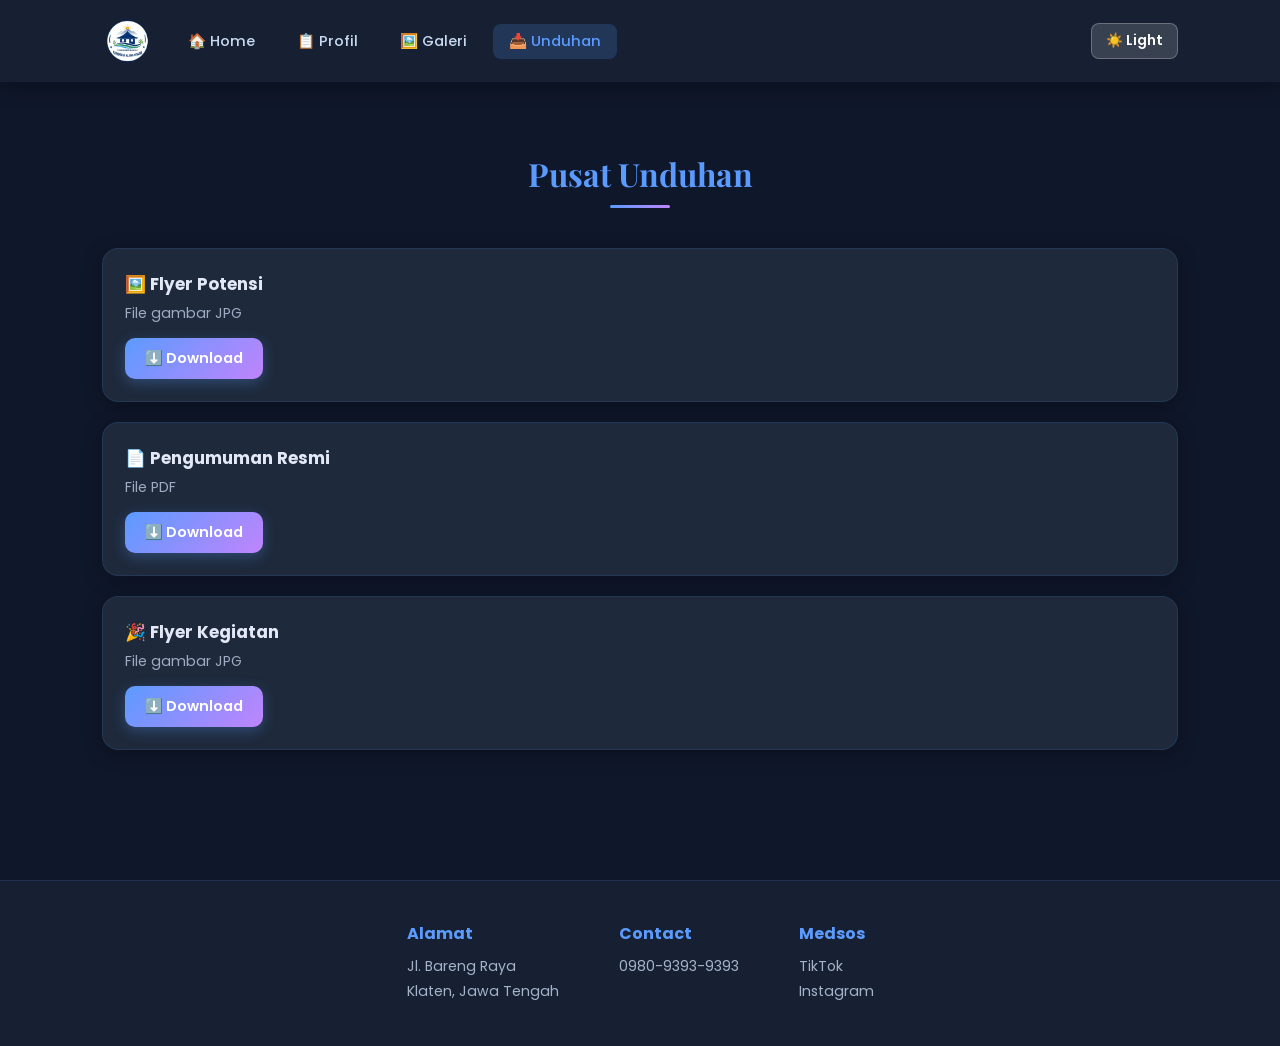
<file: download.html>
<!DOCTYPE html>
<html lang="id">
<head>
    <meta charset="UTF-8">
    <meta name="viewport" content="width=device-width, initial-scale=1.0">
    <title>Pusat Unduhan — Kelurahan Bareng</title>
    <link rel="stylesheet" href="style.css">
    <link href="https://fonts.googleapis.com/css2?family=Poppins:wght@300;400;500;600;700&family=Playfair+Display:wght@700&display=swap" rel="stylesheet">
</head>
<body>

<button id="backToTop">↑</button>

<nav class="navbar">
    <img src="logo.png" alt="Logo">
    <a href="index.html">🏠 Home</a>
    <a href="profil.html">📋 Profil</a>
    <a href="galeri.html">🖼️ Galeri</a>
    <a href="download.html">📥 Unduhan</a>
    <button class="theme-btn" id="themeBtn">☀️ Light</button>
</nav>

<section class="section">
    <div class="container">
        <h1 class="judul">Pusat Unduhan</h1>

        <div class="card">
            <h3>🖼️ Flyer Potensi</h3>
            <p style="font-size:0.88rem; opacity:0.75; margin-top:6px;">File gambar JPG</p>
            <a href="flyer.jpg" download class="btn">⬇️ Download</a>
        </div>

        <div class="card">
            <h3>📄 Pengumuman Resmi</h3>
            <p style="font-size:0.88rem; opacity:0.75; margin-top:6px;">File PDF</p>
            <a href="surat.pdf" download class="btn">⬇️ Download</a>
        </div>

        <div class="card">
            <h3>🎉 Flyer Kegiatan</h3>
            <p style="font-size:0.88rem; opacity:0.75; margin-top:6px;">File gambar JPG</p>
            <a href="flyer2.jpg" download class="btn">⬇️ Download</a>
        </div>

    </div>
</section>

<footer>
    <div>
        <h2>Alamat</h2>
        <p>Jl. Bareng Raya</p>
        <p>Klaten, Jawa Tengah</p>
    </div>
    <div>
        <h2>Contact</h2>
        <p>0980-9393-9393</p>
    </div>
    <div>
        <h2>Medsos</h2>
        <p>TikTok</p>
        <p>Instagram</p>
    </div>
</footer>

<script src="script.js"></script>
</body>
</html>
</file>
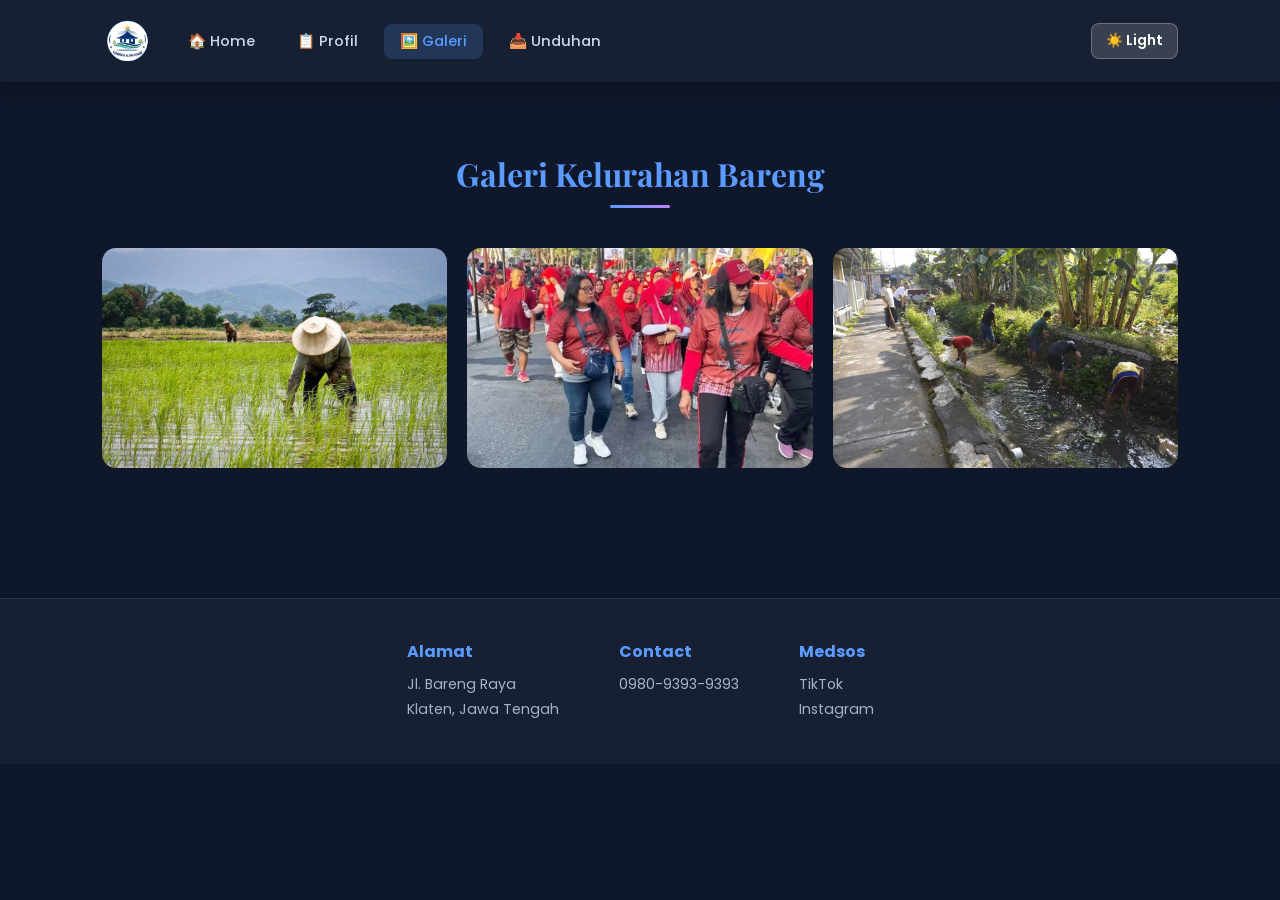
<file: galeri.html>
<!DOCTYPE html>
<html lang="id">
<head>
    <meta charset="UTF-8">
    <meta name="viewport" content="width=device-width, initial-scale=1.0">
    <title>Galeri Kelurahan Bareng</title>
    <link rel="stylesheet" href="style.css">
    <link href="https://fonts.googleapis.com/css2?family=Poppins:wght@300;400;500;600;700&family=Playfair+Display:wght@700&display=swap" rel="stylesheet">
</head>
<body>

<button id="backToTop">↑</button>

<nav class="navbar">
    <img src="logo.png" alt="Logo">
    <a href="index.html">🏠 Home</a>
    <a href="profil.html">📋 Profil</a>
    <a href="galeri.html">🖼️ Galeri</a>
    <a href="download.html">📥 Unduhan</a>
    <button class="theme-btn" id="themeBtn">☀️ Light</button>
</nav>

<section class="section">
    <div class="container">
        <h1 class="judul">Galeri Kelurahan Bareng</h1>

        <div class="gallery">
            <img src="bareng1.jpg" alt="Kegiatan Kelurahan 1">
            <img src="bareng2.jpg" alt="Kegiatan Kelurahan 2">
            <img src="bareng3.jpg" alt="Kegiatan Kelurahan 3">
        </div>
    </div>
</section>

<footer>
    <div>
        <h2>Alamat</h2>
        <p>Jl. Bareng Raya</p>
        <p>Klaten, Jawa Tengah</p>
    </div>
    <div>
        <h2>Contact</h2>
        <p>0980-9393-9393</p>
    </div>
    <div>
        <h2>Medsos</h2>
        <p>TikTok</p>
        <p>Instagram</p>
    </div>
</footer>

<script src="script.js"></script>
</body>
</html>
</file>
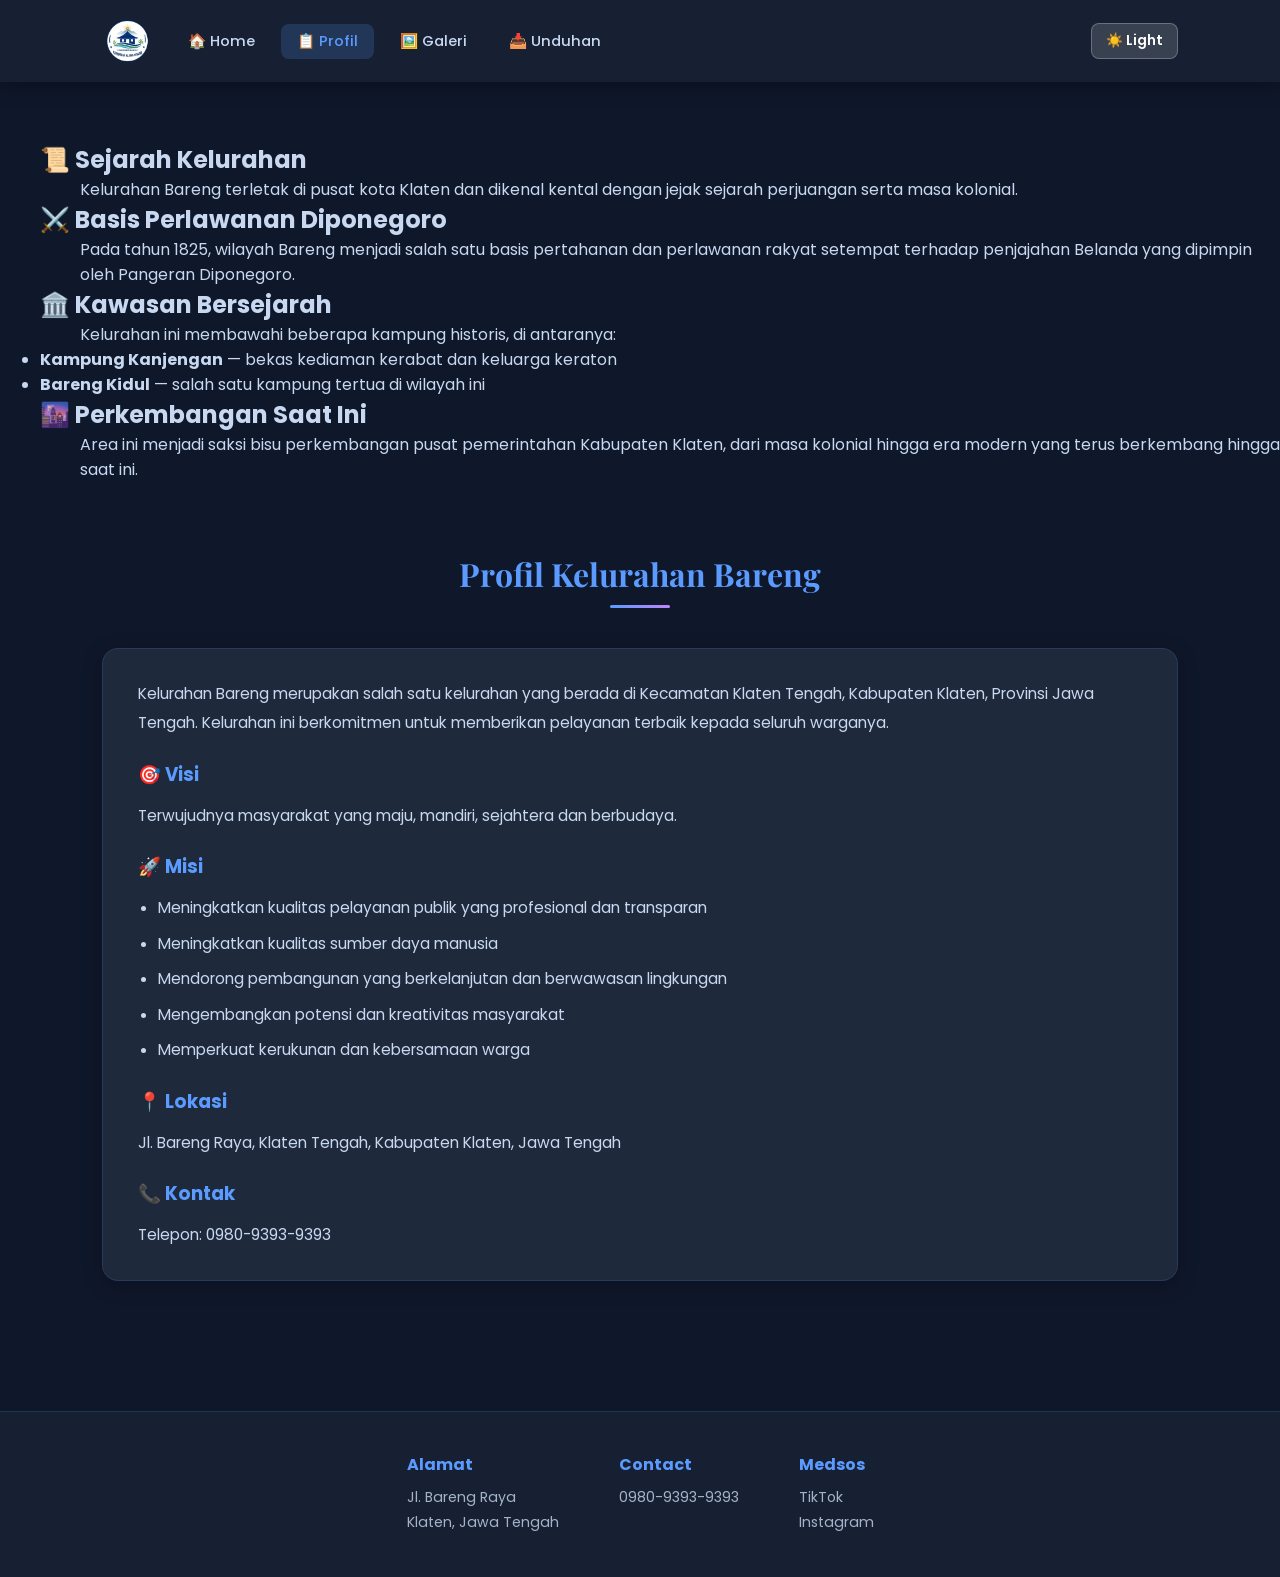
<file: profil.html>
<!DOCTYPE html>
<html lang="id">
<head>
    <meta charset="UTF-8">
    <meta name="viewport" content="width=device-width, initial-scale=1.0">
    <title>Profil Kelurahan Bareng</title>
    <link rel="stylesheet" href="style.css">
    <link href="https://fonts.googleapis.com/css2?family=Poppins:wght@300;400;500;600;700&family=Playfair+Display:wght@700&display=swap" rel="stylesheet">
</head>
<body>

<button id="backToTop">↑</button>

<nav class="navbar">
    <img src="logo.png" alt="Logo">
    <a href="index.html">🏠 Home</a>
    <a href="profil.html">📋 Profil</a>
    <a href="galeri.html">🖼️ Galeri</a>
    <a href="download.html">📥 Unduhan</a>
    <button class="theme-btn" id="themeBtn">☀️ Light</button>
</nav>
<section class="sejarah">
<h2>📜 Sejarah Kelurahan</h2>
<p>
    Kelurahan Bareng terletak di pusat kota Klaten dan dikenal kental 
    dengan jejak sejarah perjuangan serta masa kolonial.
</p>

<h2>⚔️ Basis Perlawanan Diponegoro</h2>
<p>
    Pada tahun 1825, wilayah Bareng menjadi salah satu basis pertahanan 
    dan perlawanan rakyat setempat terhadap penjajahan Belanda yang 
    dipimpin oleh Pangeran Diponegoro.
</p>

<h2>🏛️ Kawasan Bersejarah</h2>
<p>
    Kelurahan ini membawahi beberapa kampung historis, di antaranya:
</p>
<ul>
    <li><strong>Kampung Kanjengan</strong> — bekas kediaman kerabat dan keluarga keraton</li>
    <li><strong>Bareng Kidul</strong> — salah satu kampung tertua di wilayah ini</li>
</ul>

<h2>🌆 Perkembangan Saat Ini</h2>
<p>
    Area ini menjadi saksi bisu perkembangan pusat pemerintahan 
    Kabupaten Klaten, dari masa kolonial hingga era modern yang terus 
    berkembang hingga saat ini.
</p>
</section>
<section class="section">
    <div class="container">
        <h1 class="judul">Profil Kelurahan Bareng</h1>

        <div class="profil-box">
            <p>
                Kelurahan Bareng merupakan salah satu kelurahan yang berada di
                Kecamatan Klaten Tengah, Kabupaten Klaten, Provinsi Jawa Tengah.
                Kelurahan ini berkomitmen untuk memberikan pelayanan terbaik kepada
                seluruh warganya.
            </p>

            <h2>🎯 Visi</h2>
            <p>
                Terwujudnya masyarakat yang maju, mandiri, sejahtera dan berbudaya.
            </p>

            <h2>🚀 Misi</h2>
            <ul>
                <li>Meningkatkan kualitas pelayanan publik yang profesional dan transparan</li>
                <li>Meningkatkan kualitas sumber daya manusia</li>
                <li>Mendorong pembangunan yang berkelanjutan dan berwawasan lingkungan</li>
                <li>Mengembangkan potensi dan kreativitas masyarakat</li>
                <li>Memperkuat kerukunan dan kebersamaan warga</li>
            </ul>

            <h2>📍 Lokasi</h2>
            <p>Jl. Bareng Raya, Klaten Tengah, Kabupaten Klaten, Jawa Tengah</p>

            <h2>📞 Kontak</h2>
            <p>Telepon: 0980-9393-9393</p>
        </div>
    </div>
</section>

<footer>
    <div>
        <h2>Alamat</h2>
        <p>Jl. Bareng Raya</p>
        <p>Klaten, Jawa Tengah</p>
    </div>
    <div>
        <h2>Contact</h2>
        <p>0980-9393-9393</p>
    </div>
    <div>
        <h2>Medsos</h2>
        <p>TikTok</p>
        <p>Instagram</p>
    </div>
</footer>

<script src="script.js"></script>
</body>
</html>
</file>
<file: style.css>
/* ─── IMPORT FONT ─── */
@import url('https://fonts.googleapis.com/css2?family=Poppins:wght@300;400;500;600;700&family=Playfair+Display:wght@700&display=swap');

/* ─── VARIABEL WARNA ─── */
:root {
    --primary: #5b9bff;
    --secondary: #c084fc;
    --light: #ffffff;
    --dark: #0f172a;
    --gray: #e8edf5;
    --text: #334155;
    --card-dark: #1e293b;
    --nav-dark: #162032;
}

/* ─── RESET ─── */
* {
    margin: 0;
    padding: 0;
    box-sizing: border-box;
    font-family: 'Poppins', sans-serif;
}

/* ─── SCROLLBAR ─── */
::-webkit-scrollbar { width: 6px; }
::-webkit-scrollbar-track { background: #0f172a; }
::-webkit-scrollbar-thumb { background: var(--primary); border-radius: 10px; }

/* ══════════════════════════════
   DARK MODE (default)
══════════════════════════════ */
body {
    background: #0f172a;
    color: #c8d8f0;
    transition: background .3s, color .3s;
    min-height: 100vh;
}

/* ══════════════════════════════
   LIGHT MODE
══════════════════════════════ */
body.light {
    background: #dce8fb;
    color: #1e3a5f;
}

body.light .navbar {
    background: rgba(200, 220, 250, 0.97);
    box-shadow: 0 2px 16px rgba(91, 155, 255, 0.18);
}

body.light .navbar a {
    color: #1e3a5f;
}

body.light .navbar a:hover {
    color: var(--primary);
}

body.light .card,
body.light .dl-card,
body.light .stat-box {
    background: rgba(255, 255, 255, 0.85);
    border: 1px solid rgba(91, 155, 255, 0.3);
    box-shadow: 0 4px 20px rgba(91, 155, 255, 0.12);
}

body.light .card h3 {
    color: #1e3a5f;
}

body.light .btn {
    background: linear-gradient(135deg, #3b82f6, #a855f7);
    box-shadow: 0 4px 14px rgba(59, 130, 246, 0.4);
}

body.light .btn:hover {
    background: linear-gradient(135deg, #a855f7, #3b82f6);
    box-shadow: 0 6px 20px rgba(168, 85, 247, 0.4);
}

body.light .theme-btn {
    background: #3b82f6;
    color: white;
    box-shadow: 0 2px 8px rgba(59, 130, 246, 0.35);
}

body.light .section-title,
body.light .judul {
    color: #2563eb;
}

body.light footer {
    background: rgba(200, 220, 250, 0.97);
    color: #1e3a5f;
    border-top: 1px solid rgba(91, 155, 255, 0.2);
}

body.light .running-text {
    background: linear-gradient(135deg, #3b82f6, #a855f7);
}

body.light .header-container {
    background: linear-gradient(135deg, #3b82f6, #a855f7);
}

/* ══════════════════════════════
   HEADER
══════════════════════════════ */
header {
    background: linear-gradient(135deg, #1a3a6e, #3b1a6e);
    color: white;
    padding: 0 8%;
    position: sticky;
    top: 0;
    z-index: 1000;
    box-shadow: 0 2px 20px rgba(0,0,0,0.4);
}

.header-container {
    display: flex;
    align-items: center;
    justify-content: space-between;
    padding: 12px 0;
}

.logo-box {
    display: flex;
    align-items: center;
    gap: 14px;
}

.logo5 {
    height: 55px;
    width: auto;
    border-radius: 8px;
}

.logo-box h2 {
    font-size: 1.1rem;
    font-weight: 700;
    letter-spacing: 1px;
    font-family: 'Playfair Display', serif;
}

.logo-box p {
    font-size: 0.78rem;
    opacity: 0.8;
}

/* ══════════════════════════════
   RUNNING TEXT
══════════════════════════════ */
.running-text {
    background: linear-gradient(135deg, var(--primary), var(--secondary));
    color: white;
    padding: 8px 0;
    font-size: 0.88rem;
    font-weight: 500;
    letter-spacing: 0.5px;
}

/* ══════════════════════════════
   NAVBAR (halaman dalam)
══════════════════════════════ */
.navbar {
    display: flex;
    gap: 10px;
    align-items: center;
    background: var(--nav-dark);
    padding: 16px 8%;
    position: sticky;
    top: 0;
    z-index: 1000;
    box-shadow: 0 2px 20px rgba(0,0,0,0.4);
    transition: background .3s;
}

.navbar img {
    width: 50px;
    height: 50px;
    border-radius: 8px;
    object-fit: cover;
    margin-right: 10px;
}

.navbar a {
    color: #c8d8f0;
    text-decoration: none;
    font-weight: 500;
    font-size: 0.92rem;
    padding: 7px 16px;
    border-radius: 8px;
    transition: all .25s;
}

.navbar a:hover,
.navbar a.active {
    background: rgba(91, 155, 255, 0.18);
    color: var(--primary);
}

.navbar .theme-btn {
    margin-left: auto;
}

/* ══════════════════════════════
   THEME BUTTON
══════════════════════════════ */
.theme-btn {
    background: rgba(255,255,255,0.15);
    color: white;
    border: 1px solid rgba(255,255,255,0.25);
    padding: 7px 14px;
    border-radius: 8px;
    cursor: pointer;
    font-weight: 600;
    font-size: 0.85rem;
    transition: all .25s;
    backdrop-filter: blur(4px);
}

.theme-btn:hover {
    background: rgba(255,255,255,0.25);
}

/* ══════════════════════════════
   HERO
══════════════════════════════ */
.hero {
    min-height: 85vh;
    display: flex;
    align-items: center;
    justify-content: center;
    text-align: center;
    padding: 40px 8%;
    background:
        linear-gradient(rgba(15, 23, 42, 0.6), rgba(91, 30, 120, 0.55)),
        url('../assets/img/hero.jpg');
    background-size: cover;
    background-position: center;
    color: white;
    position: relative;
}

.hero-content {
    animation: fadeUp .8s ease both;
}

.hero h1 {
    font-size: 3.2rem;
    font-family: 'Playfair Display', serif;
    margin-bottom: 12px;
    letter-spacing: 2px;
    text-shadow: 0 2px 20px rgba(0,0,0,0.5);
}

.hero p {
    font-size: 1.1rem;
    opacity: 0.9;
    margin-bottom: 30px;
    line-height: 1.8;
}

.hero-button {
    display: flex;
    gap: 14px;
    justify-content: center;
    flex-wrap: wrap;
}

@keyframes fadeUp {
    from { opacity: 0; transform: translateY(30px); }
    to   { opacity: 1; transform: translateY(0); }
}

/* ══════════════════════════════
   SECTION
══════════════════════════════ */
.section {
    padding: 70px 8%;
}

.section-title, .judul {
    text-align: center;
    color: var(--primary);
    margin-bottom: 40px;
    font-size: 2rem;
    font-family: 'Playfair Display', serif;
    position: relative;
}

.section-title::after, .judul::after {
    content: '';
    display: block;
    width: 60px;
    height: 3px;
    background: linear-gradient(90deg, var(--primary), var(--secondary));
    margin: 10px auto 0;
    border-radius: 2px;
}

/* ══════════════════════════════
   CARD
══════════════════════════════ */
.card-grid {
    display: grid;
    grid-template-columns: repeat(auto-fit, minmax(280px, 1fr));
    gap: 25px;
}

.card {
    background: var(--card-dark);
    border-radius: 16px;
    overflow: hidden;
    transition: transform .3s, box-shadow .3s;
    margin-top: 20px;
    padding: 22px;
    box-shadow: 0 4px 20px rgba(0, 0, 0, 0.3);
    border: 1px solid rgba(91, 155, 255, 0.12);
}

.card:hover {
    transform: translateY(-8px);
    box-shadow: 0 12px 30px rgba(91, 155, 255, 0.2);
}

.card h3 {
    color: #e2e8f5;
    font-size: 1.05rem;
    margin-bottom: 6px;
}

.card img {
    width: 100%;
    height: 220px;
    object-fit: cover;
    border-radius: 10px;
    margin-bottom: 10px;
}

.card-content {
    padding: 10px 0 0;
}

/* ══════════════════════════════
   BUTTON
══════════════════════════════ */
.btn {
    display: inline-block;
    margin-top: 14px;
    padding: 10px 20px;
    background: linear-gradient(135deg, var(--primary), var(--secondary));
    color: white;
    text-decoration: none;
    border-radius: 10px;
    font-weight: 600;
    font-size: 0.9rem;
    transition: all .3s;
    box-shadow: 0 4px 14px rgba(91, 155, 255, 0.3);
}

.btn:hover {
    background: linear-gradient(135deg, var(--secondary), var(--primary));
    transform: translateY(-2px);
    box-shadow: 0 6px 20px rgba(91, 155, 255, 0.45);
}

/* ══════════════════════════════
   GALLERY
══════════════════════════════ */
.gallery {
    display: grid;
    grid-template-columns: repeat(auto-fit, minmax(250px, 1fr));
    gap: 20px;
    margin-top: 10px;
}

.gallery img {
    width: 100%;
    height: 220px;
    object-fit: cover;
    border-radius: 14px;
    transition: transform .3s, box-shadow .3s;
    cursor: pointer;
}

.gallery img:hover {
    transform: scale(1.04);
    box-shadow: 0 8px 30px rgba(91, 155, 255, 0.3);
}

/* ══════════════════════════════
   PROFIL
══════════════════════════════ */
.profil-box {
    background: var(--card-dark);
    border-radius: 16px;
    padding: 30px 35px;
    border: 1px solid rgba(91, 155, 255, 0.15);
    box-shadow: 0 4px 20px rgba(0,0,0,0.25);
    line-height: 1.9;
    font-size: 0.97rem;
}

body.light .profil-box {
    background: rgba(255,255,255,0.85);
    border-color: rgba(91, 155, 255, 0.3);
    color: #1e3a5f;
}

.profil-box h2 {
    color: var(--primary);
    margin: 20px 0 8px;
    font-size: 1.15rem;
}

.profil-box ul {
    padding-left: 20px;
}

.profil-box ul li {
    margin-bottom: 6px;
}

/* ══════════════════════════════
   FOOTER
══════════════════════════════ */
footer {
    display: flex;
    justify-content: center;
    gap: 60px;
    flex-wrap: wrap;
    padding: 40px 8%;
    background: var(--nav-dark);
    color: #c8d8f0;
    border-top: 1px solid rgba(91, 155, 255, 0.15);
    margin-top: 60px;
}

footer h2 {
    color: var(--primary);
    font-size: 1rem;
    margin-bottom: 10px;
}

footer p {
    font-size: 0.88rem;
    opacity: 0.8;
    margin-bottom: 4px;
}

/* ══════════════════════════════
   BACK TO TOP
══════════════════════════════ */
#backToTop {
    position: fixed;
    bottom: 28px;
    right: 28px;
    background: linear-gradient(135deg, var(--primary), var(--secondary));
    color: white;
    border: none;
    width: 44px;
    height: 44px;
    border-radius: 12px;
    font-size: 1.2rem;
    cursor: pointer;
    z-index: 9999;
    opacity: 0;
    transform: translateY(10px);
    transition: opacity .3s, transform .3s;
    box-shadow: 0 4px 14px rgba(91, 155, 255, 0.4);
}

#backToTop.visible {
    opacity: 1;
    transform: translateY(0);
}

#backToTop:hover {
    box-shadow: 0 6px 20px rgba(91, 155, 255, 0.55);
    transform: translateY(-2px);
}
/* ══════════════════════════════
   RESPONSIVE
══════════════════════════════ */
@media (max-width: 768px) {
    .navbar {
        flex-wrap: wrap;
        gap: 8px;
        padding: 14px 5%;
    }

    .navbar a {
        font-size: 0.85rem;
        padding: 6px 10px;
    }

    .hero h1 {
        font-size: 2rem;
    }

    .hero-button {
        flex-direction: column;
        align-items: center;
    }

    footer {
        gap: 30px;
        text-align: center;
    }

    .section {
        padding: 50px 5%;
    }
}

@media (max-width: 480px) {
    .navbar a {
        font-size: 0.78rem;
        padding: 5px 8px;
    }

    .navbar img {
        width: 38px;
        height: 38px;
    }

    .navbar .theme-btn {
        width: 100%;
        text-align: center;
        margin-top: 5px;
    }
}

.theme-btn {
    -webkit-tap-highlight-color: transparent;
    touch-action: manipulation;
    cursor: pointer;
}

.sejarah {
    margin-top: 60px;
    margin-left: 40px;
}

.sejarah p {
    margin-left: 40px;
}
</file>
